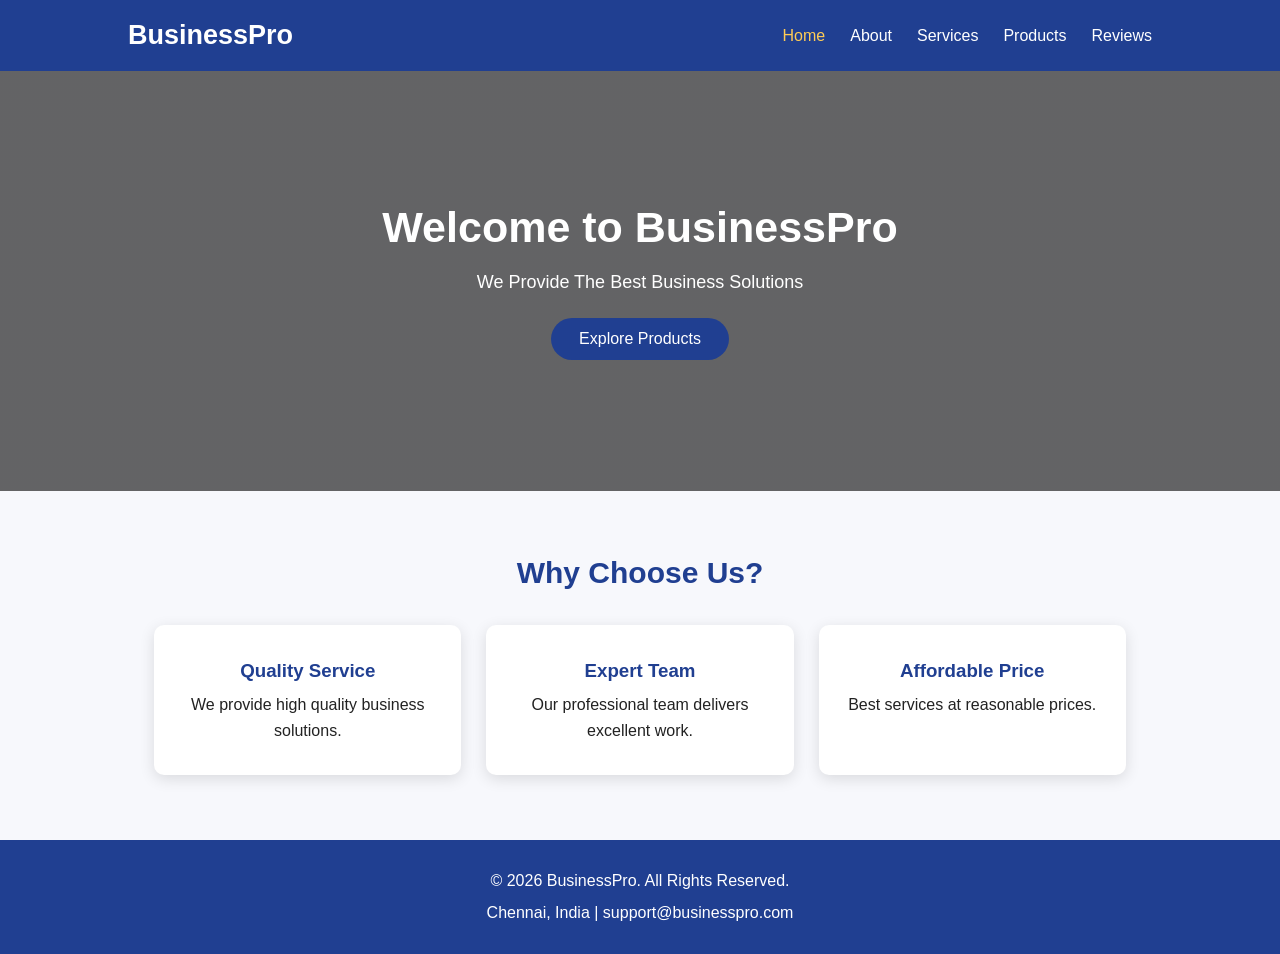
<file: index.html>
<!DOCTYPE html>
<html lang="en">
<head>
    <meta charset="UTF-8">
    <meta name="viewport" content="width=device-width, initial-scale=1.0">
    <title>BusinessPro - Home</title>
    <link rel="stylesheet" href="style.css">
</head>
<body>

<header>
    <nav class="navbar">
        <h1 class="logo">BusinessPro</h1>
        <ul class="nav-links">
            <li><a class="active" href="index.html">Home</a></li>
            <li><a href="about.html">About</a></li>
            <li><a href="services.html">Services</a></li>
            <li><a href="products.html">Products</a></li>
            <li><a href="reviews.html">Reviews</a></li>
        </ul>
    </nav>
</header>

<section class="hero">
    <div>
        <h2>Welcome to BusinessPro</h2>
        <p>We Provide The Best Business Solutions</p>
        <a href="products.html" class="btn">Explore Products</a>
    </div>
</section>

<section>
    <h2 class="heading">Why Choose Us?</h2>

    <div class="container">
        <div class="card">
            <h3>Quality Service</h3>
            <p>We provide high quality business solutions.</p>
        </div>

        <div class="card">
            <h3>Expert Team</h3>
            <p>Our professional team delivers excellent work.</p>
        </div>

        <div class="card">
            <h3>Affordable Price</h3>
            <p>Best services at reasonable prices.</p>
        </div>
    </div>
</section>

<footer>
    <p>© 2026 BusinessPro. All Rights Reserved.</p>
    <p>Chennai, India | support@businesspro.com</p>
</footer>

</body>
</html>
</file>
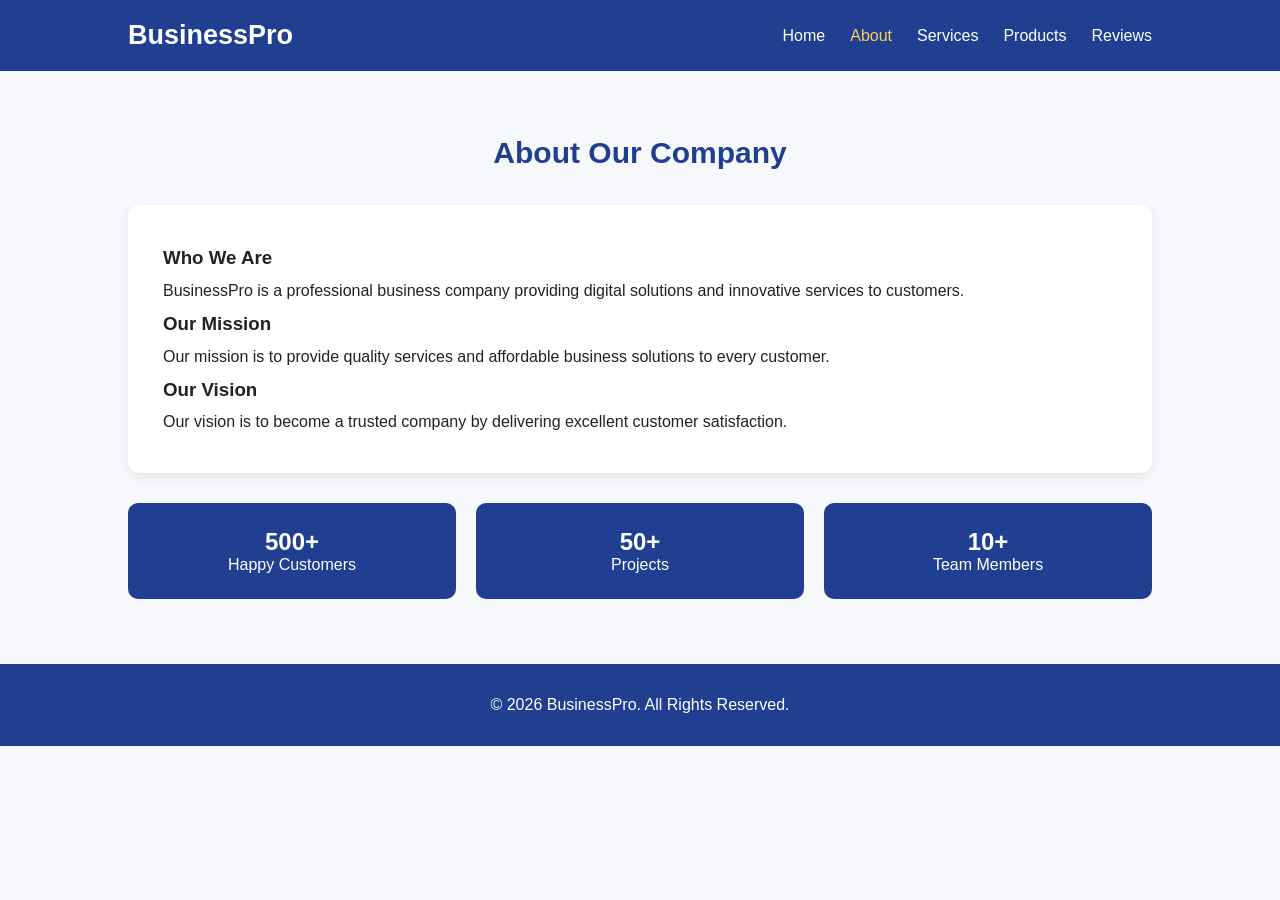
<file: about.html>
<!DOCTYPE html>
<html lang="en">
<head>
    <meta charset="UTF-8">
    <meta name="viewport" content="width=device-width, initial-scale=1.0">
    <title>BusinessPro - About</title>
    <link rel="stylesheet" href="style.css">
</head>
<body>

<header>
    <nav class="navbar">
        <h1 class="logo">BusinessPro</h1>
        <ul class="nav-links">
            <li><a href="index.html">Home</a></li>
            <li><a class="active" href="about.html">About</a></li>
            <li><a href="services.html">Services</a></li>
            <li><a href="products.html">Products</a></li>
            <li><a href="reviews.html">Reviews</a></li>
        </ul>
    </nav>
</header>

<section>
    <h2 class="heading">About Our Company</h2>

    <div class="about-content">
        <h3>Who We Are</h3>

        <p>
            BusinessPro is a professional business company
            providing digital solutions and innovative services
            to customers.
        </p>

        <h3>Our Mission</h3>
        <p>
            Our mission is to provide quality services and
            affordable business solutions to every customer.
        </p>

        <h3>Our Vision</h3>
        <p>
            Our vision is to become a trusted company by
            delivering excellent customer satisfaction.
        </p>
    </div>

    <div class="stats">
        <div class="stat">
            <h2>500+</h2>
            <p>Happy Customers</p>
        </div>

        <div class="stat">
            <h2>50+</h2>
            <p>Projects</p>
        </div>

        <div class="stat">
            <h2>10+</h2>
            <p>Team Members</p>
        </div>
    </div>
</section>

<footer>
    <p>© 2026 BusinessPro. All Rights Reserved.</p>
</footer>

</body>
</html>
</file>
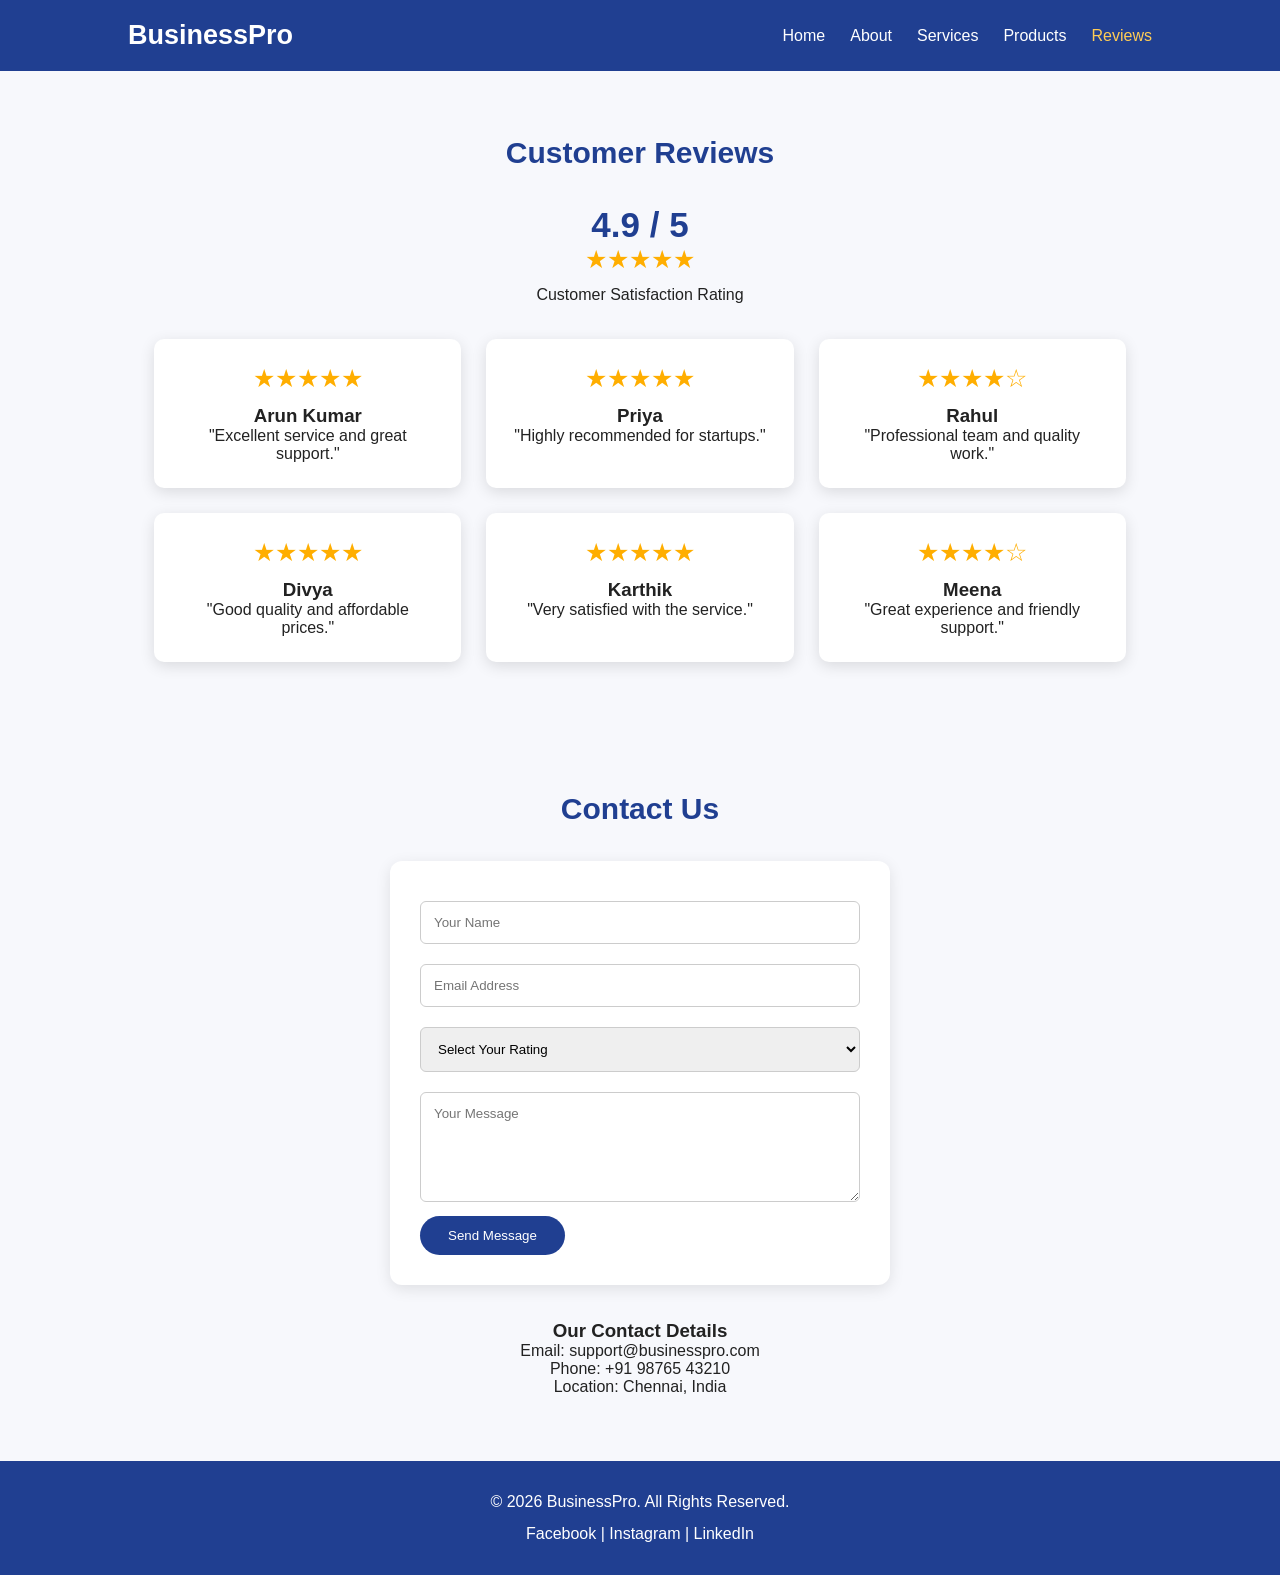
<file: reviews.html>
<!DOCTYPE html>
<html lang="en">
<head>
    <meta charset="UTF-8">
    <meta name="viewport" content="width=device-width, initial-scale=1.0">
    <title>BusinessPro - Reviews</title>
    <link rel="stylesheet" href="style.css">
</head>
<body>

<header>
    <nav class="navbar">
        <h1 class="logo">BusinessPro</h1>
        <ul class="nav-links">
            <li><a href="index.html">Home</a></li>
            <li><a href="about.html">About</a></li>
            <li><a href="services.html">Services</a></li>
            <li><a href="products.html">Products</a></li>
            <li><a class="active" href="reviews.html">Reviews</a></li>
        </ul>
    </nav>
</header>

<section>
    <h2 class="heading">Customer Reviews</h2>

    <div class="rating">
        <h2>4.9 / 5</h2>
        <div class="stars">★★★★★</div>
        <p>Customer Satisfaction Rating</p>
    </div>

    <div class="container">

        <div class="review-card">
            <div class="stars">★★★★★</div>
            <h3>Arun Kumar</h3>
            <p>"Excellent service and great support."</p>
        </div>

        <div class="review-card">
            <div class="stars">★★★★★</div>
            <h3>Priya</h3>
            <p>"Highly recommended for startups."</p>
        </div>

        <div class="review-card">
            <div class="stars">★★★★☆</div>
            <h3>Rahul</h3>
            <p>"Professional team and quality work."</p>
        </div>

        <div class="review-card">
            <div class="stars">★★★★★</div>
            <h3>Divya</h3>
            <p>"Good quality and affordable prices."</p>
        </div>

        <div class="review-card">
            <div class="stars">★★★★★</div>
            <h3>Karthik</h3>
            <p>"Very satisfied with the service."</p>
        </div>

        <div class="review-card">
            <div class="stars">★★★★☆</div>
            <h3>Meena</h3>
            <p>"Great experience and friendly support."</p>
        </div>

    </div>
</section>

<section id="contact">
    <h2 class="heading">Contact Us</h2>

    <div class="contact-form">
        <form action="#" method="post">

            <input type="text"
                   placeholder="Your Name"
                   required>

            <input type="email"
                   placeholder="Email Address"
                   required>

            <select required>
                <option value="">Select Your Rating</option>
                <option>★★★★★ - Excellent</option>
                <option>★★★★☆ - Very Good</option>
                <option>★★★☆☆ - Good</option>
                <option>★★☆☆☆ - Average</option>
                <option>★☆☆☆☆ - Poor</option>
            </select>

            <textarea placeholder="Your Message"
                      required></textarea>

            <button type="submit" class="btn">
                Send Message
            </button>

        </form>
    </div>

    <div style="text-align:center; margin-top:35px;">
        <h3>Our Contact Details</h3>
        <p>Email: support@businesspro.com</p>
        <p>Phone: +91 98765 43210</p>
        <p>Location: Chennai, India</p>
    </div>
</section>

<footer>
    <p>© 2026 BusinessPro. All Rights Reserved.</p>
    <p>Facebook | Instagram | LinkedIn</p>
</footer>

</body>
</html>
</file>
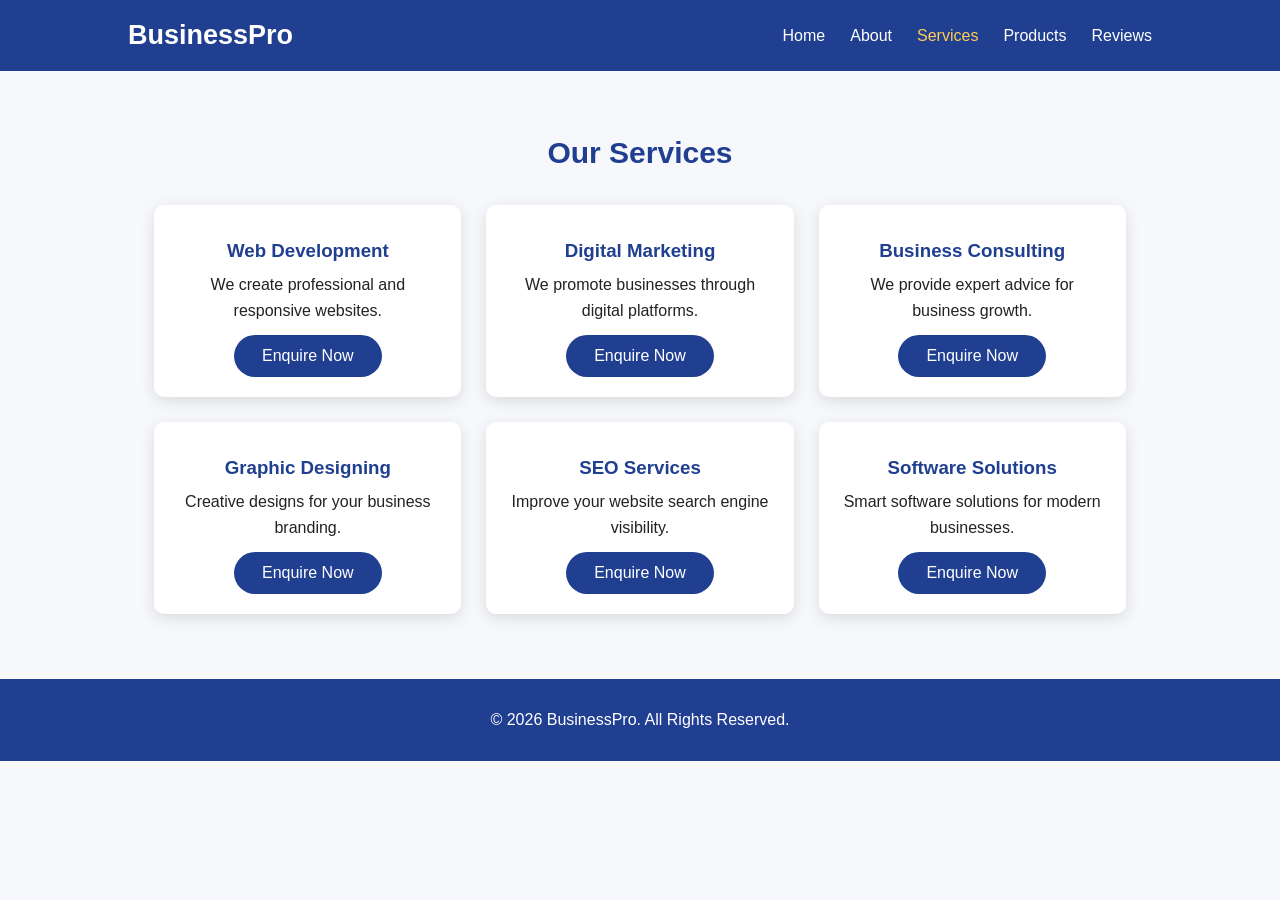
<file: services.html>
<!DOCTYPE html>
<html lang="en">
<head>
    <meta charset="UTF-8">
    <meta name="viewport" content="width=device-width, initial-scale=1.0">
    <title>BusinessPro - Services</title>
    <link rel="stylesheet" href="style.css">
</head>
<body>

<header>
    <nav class="navbar">
        <h1 class="logo">BusinessPro</h1>
        <ul class="nav-links">
            <li><a href="index.html">Home</a></li>
            <li><a href="about.html">About</a></li>
            <li><a class="active" href="services.html">Services</a></li>
            <li><a href="products.html">Products</a></li>
            <li><a href="reviews.html">Reviews</a></li>
        </ul>
    </nav>
</header>

<section>
    <h2 class="heading">Our Services</h2>

    <div class="container">

        <div class="card">
            <h3>Web Development</h3>
            <p>We create professional and responsive websites.</p>
            <a href="reviews.html#contact" class="btn">Enquire Now</a>
        </div>

        <div class="card">
            <h3>Digital Marketing</h3>
            <p>We promote businesses through digital platforms.</p>
            <a href="reviews.html#contact" class="btn">Enquire Now</a>
        </div>

        <div class="card">
            <h3>Business Consulting</h3>
            <p>We provide expert advice for business growth.</p>
            <a href="reviews.html#contact" class="btn">Enquire Now</a>
        </div>

        <div class="card">
            <h3>Graphic Designing</h3>
            <p>Creative designs for your business branding.</p>
            <a href="reviews.html#contact" class="btn">Enquire Now</a>
        </div>

        <div class="card">
            <h3>SEO Services</h3>
            <p>Improve your website search engine visibility.</p>
            <a href="reviews.html#contact" class="btn">Enquire Now</a>
        </div>

        <div class="card">
            <h3>Software Solutions</h3>
            <p>Smart software solutions for modern businesses.</p>
            <a href="reviews.html#contact" class="btn">Enquire Now</a>
        </div>

    </div>
</section>

<footer>
    <p>© 2026 BusinessPro. All Rights Reserved.</p>
</footer>

</body>
</html>
</file>
<file: style.css>
* {
    margin: 0;
    padding: 0;
    box-sizing: border-box;
    font-family: Arial, sans-serif;
}

html {
    scroll-behavior: smooth;
}

body {
    background: #f7f8fc;
    color: #222;
}

/* Navigation */
.navbar {
    background: #203f91;
    color: white;
    padding: 20px 10%;
    display: flex;
    justify-content: space-between;
    align-items: center;
    flex-wrap: wrap;
    gap: 15px;
}

.logo {
    font-size: 27px;
}

.nav-links {
    display: flex;
    list-style: none;
    gap: 25px;
    flex-wrap: wrap;
}

.nav-links a {
    color: white;
    text-decoration: none;
    font-size: 16px;
}

.nav-links a:hover,
.nav-links a.active {
    color: #ffcc55;
}

/* Common heading */
.heading {
    text-align: center;
    color: #203f91;
    margin-bottom: 35px;
    font-size: 30px;
}

section {
    padding: 65px 10%;
}

/* Home Hero */
.hero {
    min-height: 420px;
    background:
    linear-gradient(rgba(0,0,0,.6), rgba(0,0,0,.6)),
    url("https://images.unsplash.com/photo-1497366754035-f200968a6e72?w=1400");

    background-size: cover;
    background-position: center;
    display: flex;
    justify-content: center;
    align-items: center;
    text-align: center;
    color: white;
}

.hero h2 {
    font-size: 43px;
    margin-bottom: 20px;
}

.hero p {
    font-size: 18px;
    margin-bottom: 25px;
}

.btn {
    display: inline-block;
    background: #203f91;
    color: white;
    text-decoration: none;
    padding: 12px 28px;
    border-radius: 25px;
    border: none;
    cursor: pointer;
}

.btn:hover {
    background: #ff9800;
}

/* Cards using Flexbox */
.container {
    display: flex;
    justify-content: center;
    align-items: stretch;
    flex-wrap: wrap;
    gap: 25px;
}

.card {
    background: white;
    width: 30%;
    min-width: 230px;
    padding: 20px;
    border-radius: 10px;
    text-align: center;
    box-shadow: 0 4px 15px rgba(0,0,0,.12);
    transition: .3s;
}

.card:hover {
    transform: translateY(-7px);
}

.card img {
    width: 100%;
    height: 180px;
    object-fit: cover;
    border-radius: 8px;
}

.card h3 {
    margin: 15px 0 10px;
    color: #203f91;
}

.card p {
    line-height: 1.6;
    margin-bottom: 12px;
}

.price {
    color: #e67e00;
    font-size: 20px;
    font-weight: bold;
    margin: 12px;
}

/* About */
.about-content {
    background: white;
    padding: 35px;
    border-radius: 12px;
    line-height: 1.9;
    box-shadow: 0 4px 12px rgba(0,0,0,.08);
}

/* Statistics */
.stats {
    display: flex;
    justify-content: space-around;
    flex-wrap: wrap;
    gap: 20px;
    margin-top: 30px;
}

.stat {
    text-align: center;
    background: #203f91;
    color: white;
    padding: 25px;
    border-radius: 10px;
    flex: 1;
    min-width: 150px;
}

/* Reviews */
.review-card {
    background: white;
    padding: 25px;
    width: 30%;
    min-width: 230px;
    border-radius: 10px;
    text-align: center;
    box-shadow: 0 4px 15px rgba(0,0,0,.12);
}

.stars {
    color: #ffae00;
    font-size: 25px;
    margin-bottom: 12px;
}

.rating {
    text-align: center;
    margin: 20px 0 35px;
}

.rating h2 {
    color: #203f91;
    font-size: 35px;
}

/* Contact Form */
.contact-form {
    max-width: 500px;
    margin: auto;
    background: white;
    padding: 30px;
    border-radius: 12px;
    box-shadow: 0 4px 15px rgba(0,0,0,.1);
}

.contact-form input,
.contact-form textarea,
.contact-form select {
    width: 100%;
    padding: 13px;
    margin: 10px 0;
    border: 1px solid #ccc;
    border-radius: 6px;
    outline: none;
}

.contact-form textarea {
    height: 110px;
    resize: vertical;
}

/* Footer */
footer {
    background: #203f91;
    color: white;
    text-align: center;
    padding: 25px;
    line-height: 2;
}

footer a {
    color: white;
    text-decoration: none;
}

/* Responsive */
@media(max-width: 768px) {
    .navbar {
        flex-direction: column;
    }

    .nav-links {
        justify-content: center;
        gap: 15px;
    }

    .hero h2 {
        font-size: 30px;
    }

    .card,
    .review-card {
        width: 45%;
    }
}

@media(max-width: 480px) {
    section {
        padding: 40px 5%;
    }

    .card,
    .review-card {
        width: 100%;
    }

    .hero h2 {
        font-size: 25px;
    }

    .heading {
        font-size: 25px;
    }
}
</file>
